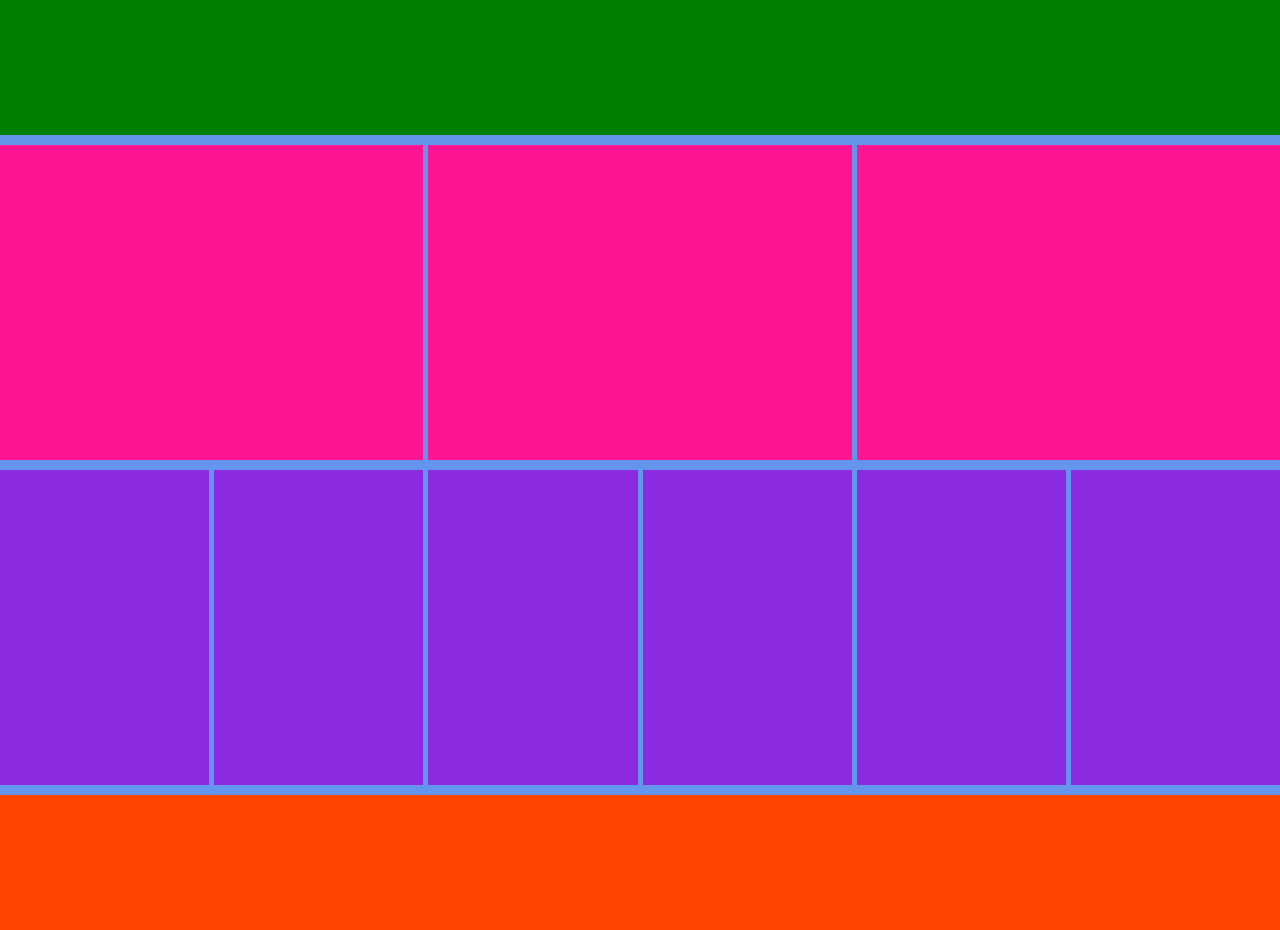
<file: yuri/layout/index.html>
<!DOCTYPE html>
<html lang="pt-br">
<head>
    <meta charset="UTF-8">
    <meta name="viewport" content="width=device-width, initial-scale=1.0">
    <link rel="stylesheet" href="style.css">
    <title>Layout maneiro</title>
</head>
<body>
    <div class="container">
        <div class="header"></div> 
        
        <div id="rosa"></div>
        <div id="rosa"></div>
        <div id="rosa"></div>

        <div id="roxo"></div>
        <div id="roxo"></div>
        <div id="roxo"></div>
        <div id="roxo"></div>
        <div id="roxo"></div>
        <div id="roxo"></div>

        <div id="rodape"></div>
    </div>

</body>
</html>
</file>
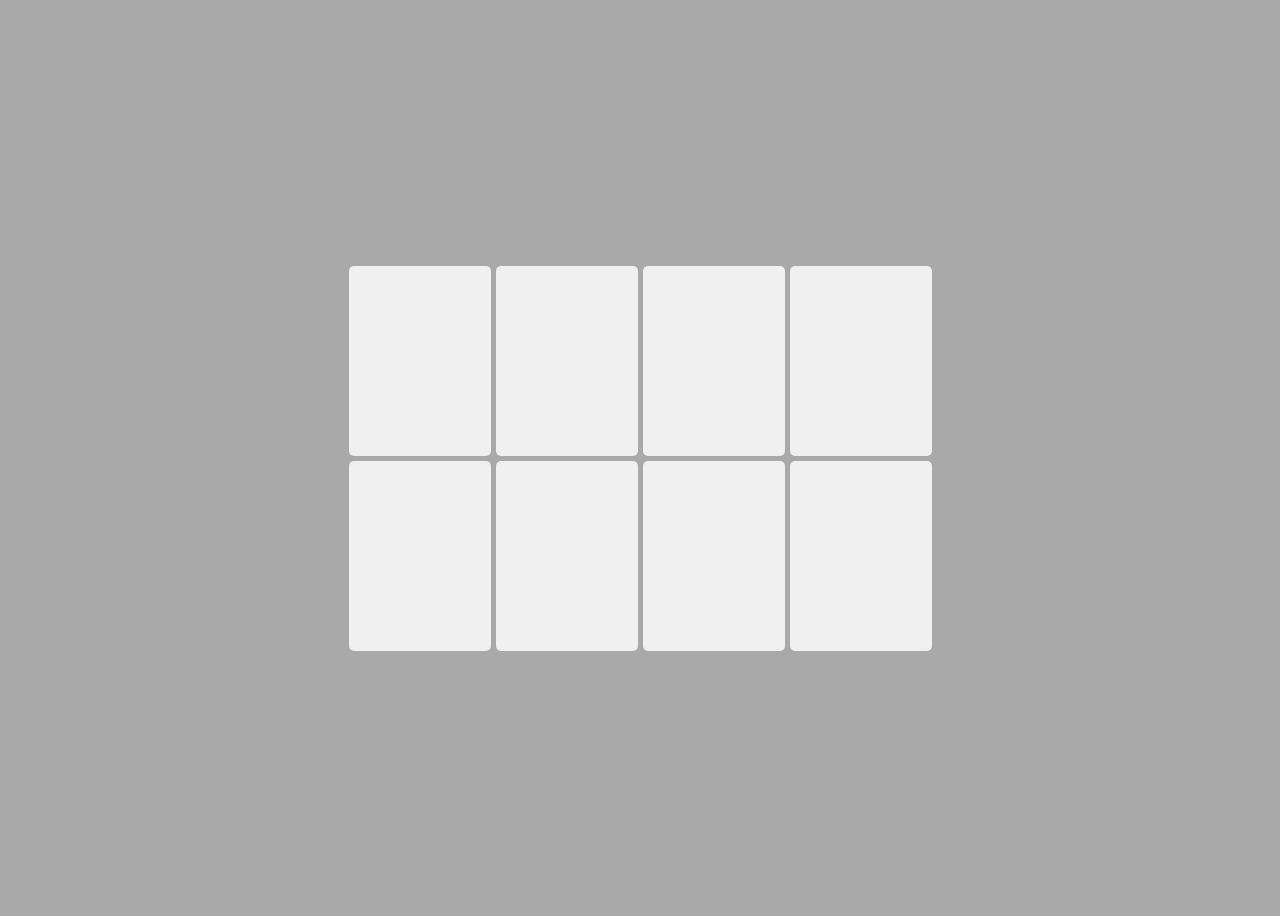
<file: yuri/memoria/index.html>
<!DOCTYPE html>
<html lang="pt-br">
<head>
    <meta charset="UTF-8">
    <meta name="viewport" content="width=device-width, initial-scale=1.0">
    <link rel="stylesheet" href="style.css">
    <title>JOGO DA MEMORIA</title>
</head>
<body>
    <div class="container">
        <div class="card" id="greedyJ">
            <label>                
                <input type="checkbox" id="gr1">
                <img src="Greedy_Joker.webp" alt="">
            </label>
        </div>
        <div class="card" id="joker">
            <label>
                <input type="checkbox" id="j1">
                <img src="Joker.webp" alt="" >
            </label>
        </div>
        <div class="card" id="greedyJ">
            <label>
                <input type="checkbox" id="gr2">
                <img src="Greedy_Joker.webp" alt="" >
            </label>
        </div>
        <div class="card" id="joker">
            <label>
                <input type="checkbox" id="j2">
                <img src="Joker.webp" alt="" >
            </label>
        </div>
        <div class="card" id="stoneJ">
            <label>
                <input type="checkbox" id="stj1">
                <img src="Stone_Joker.webp" alt="" >
            </label>
        </div>
        <div class="card" id="steelJ">
            <label>
                <input type="checkbox" id="sj1">
                <img src="Steel_Joker.webp" alt="" >
            </label>
        </div>
        <div class="card" id="stoneJ">
            <label>
                <input type="checkbox" id="stj2">
                <img src="Stone_Joker.webp" alt="" >
            </label>
        </div>
        <div class="card" id="steelJ">
            <label>
                <input type="checkbox" id="sj2">
                <img src="Steel_Joker.webp" alt="" >
            </label>
        </div>
    </div>
</body>
</html>
</file>
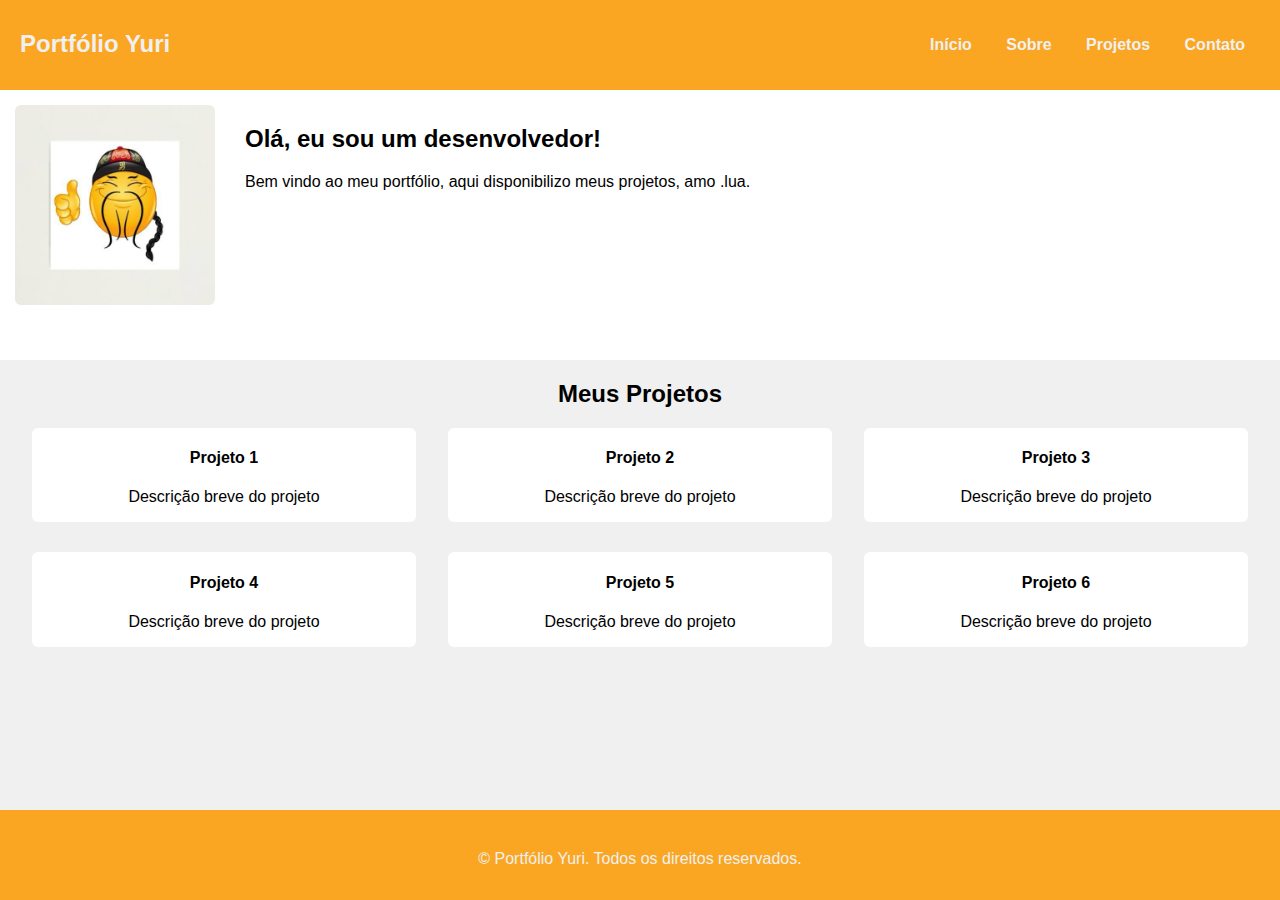
<file: yuri/portfolio yuri/index.html>
<!DOCTYPE html>
<html lang="pt-br">

<head>
    <meta charset="UTF-8">
    <meta name="viewport" content="width=device-width, initial-scale=1.0">
    <link rel="stylesheet" href="computador.css" media="(min-width: 1280px) and (min-height: 720px)">
    <link rel="stylesheet" href="celular.css" media="(max-width: 767px)">
    <link rel="stylesheet" href="tablet.css" media="(min-width: 768px) and (max-width: 1279px)">
    <title>Portfólio Yuri</title>
</head>

<body>
    <div class="container">

        <div class="header">
            <div id="header-texto">
                <h2>Portfólio Yuri</h2>
            </div>


            <div class="nav">
                <ul>
                    <li>Início</li>
                    <li>Sobre</li>
                    <li>Projetos</li>
                    <li>Contato</li>
                </ul>
            </div>
        </div>

        <div class="info-container">
            <img src="yuri.jpg" alt="">

            <div id="info-texto">
                <h2>Olá, eu sou um desenvolvedor!</h2>
                Bem vindo ao meu portfólio, aqui disponibilizo meus projetos, amo .lua.
            </div>
        </div>

        <div class="projetos-container">

            <div id="projetos-texto">
                <h2>Meus Projetos</h2>
            </div>

            <div class="projetos">
                <div class="projeto">
                    <h4>Projeto 1</h4>
                    <p>Descrição breve do projeto</p>
                </div>
                <div class="projeto">
                    <h4>Projeto 2</h4>
                    <p>Descrição breve do projeto</p>
                </div>
                <div class="projeto">
                    <h4>Projeto 3</h4>
                    <p>Descrição breve do projeto</p>
                </div>
                <div class="projeto">
                    <h4>Projeto 4</h4>
                    <p>Descrição breve do projeto</p>
                </div>
                <div class="projeto">
                    <h4>Projeto 5</h4>
                    <p>Descrição breve do projeto</p>
                </div>
                <div class="projeto">
                    <h4>Projeto 6</h4>
                    <p>Descrição breve do projeto</p>
                </div>
            </div>

        </div>

        <div class="footer">
            <p>&copy; Portfólio Yuri. Todos os direitos reservados.</p>
        </div>

    </div>
</body>

</html>
</file>
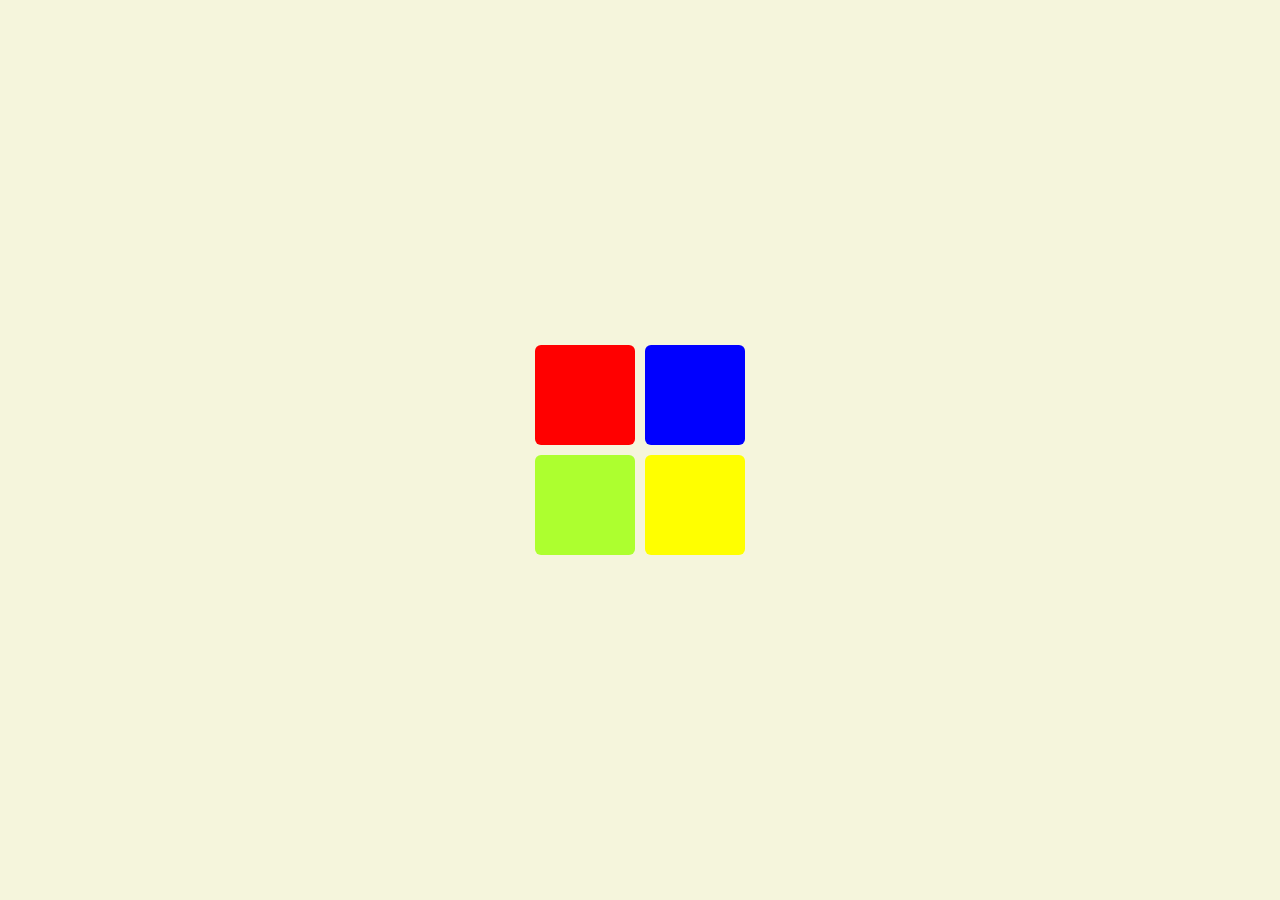
<file: yuri/quadrados/index.html>
<!DOCTYPE html>    
<html lang="pt-br">
<head >
    <meta charset="UTF-8">
    <meta name="viewport" content="width=device-width, initial-scale=1.0">
    <link rel="stylesheet" href="style.css">
    <title>gridzudo</title>
</head>
<body> 
    <div class="container">
        <div class="quadrado" id="verm"></div>
        <div class="quadrado" id="azul"></div>
        <div class="quadrado" id="verde"></div>
        <div class="quadrado" id="amare"></div>
    </div>   
</body>
</html>
</file>
<file: yuri/layout/style.css>
body {
    margin: 0;
    height: 100vh;
    background-color: cornflowerblue ;
}

.container {
    display: grid;
    height: 100%;
    width: 100%;
    grid-template-columns: 1fr 1fr 1fr 1fr 1fr 1fr;
    grid-template-rows: 15% 35% 35% 15%;
    row-gap: 10px;
    column-gap: 5px;
}



.header {
    background-color: green;
    grid-row: 1;
    grid-column: span 6;
    
}

#rosa {
    background-color: deeppink;
    grid-row: 2;
    grid-column: span 2;
}

#roxo {
    background-color: blueviolet;
    grid-row: 3;
}

#rodape {
    background-color: orangered;
    grid-row: 4;
    grid-column: span 6;
}
</file>
<file: yuri/memoria/style.css>
body {
    height: 100vh;
    background-color: darkgray;
    display: flex;
    justify-content: center;
    align-items: center
}

.container {
    display: grid inline;
    grid-template-columns: 142px 142px 142px 142px;
    grid-template-rows: 190px 190px;
    gap: 5px;
   
}

.card {
    background-color: #f0f0f0;
    border-radius: 5px;
    position: relative;
    overflow: hidden;
}

.card label {
    display: block;
    height: 100%;
    width: 100%;
    cursor: pointer;
    position: relative;
}

.card input[type="checkbox"] {
    display: none;
}

.card img {
    height: 100%;
    width: 100%;
    object-fit: cover;
    opacity: 0;
    transition: opacity 0.4s ease;    
}

.card input[type="checkbox"]:checked ~ img {
    opacity: 1 ;
}
</file>
<file: yuri/portfolio yuri/computador.css>
body {
    margin: 0;
    height: 100vh;
    background-color: #f0f0f0;
    font-family: Verdana, Geneva, Tahoma, sans-serif;
}

.container {
    display: grid;
    height: 100%;
    width: 100%;
    grid-template-rows: 10% 30% 50% 10%;
}

.header {
    display: flex;
    color: #f0f0f0;
    grid-row: 1;
    background-color: #faa622;
}

#header-texto {
    height: 50%;
    width: 50%;
    margin-left: 20px;
    margin-top: 10px;
}

.nav {
    margin-top: 20px;
    margin-right: 20px;
    text-align: end;
    height: 50%;
    width: 50%;
}

.nav ul {
    list-style-type: none
}

.nav li {
    display: inline;
    padding: 15px;
    font-weight: bold;
}

.info-container {
    grid-row: 2;
    display: flex;
    background-color: white;
}

.info-container img {
    margin: 15px;
    width: 200px;
    height: 200px;
    border-radius: 6px;
    object-fit: cover;
}

#info-texto {
    margin: 15px;
}

.projetos-container {
    grid-row: 3;
}

#projetos-texto {
    text-align: center;
}

.projetos {
    display: flex;
    justify-content: space-evenly;
    flex-wrap: wrap;
    row-gap: 30px;
}

.projeto {
    width: 30%;
    background-color: white;
    border-radius: 6px;
    text-align: center;
}

.footer  {
    grid-row: 4;
    background-color: #faa622;
    text-align: center;
    color: #f0f0f0;
}

.footer p {
    margin-top: 40px;
}
</file>
<file: yuri/portfolio yuri/celular.css>
body {
    margin: 0;
    height: 100vh;
    background-color: #f0f0f0;
    font-family: Verdana, Geneva, Tahoma, sans-serif;
}

.container {
    display: grid;
    height: 100%;
    width: 100%;
    grid-template-rows: auto auto auto auto;
}

.header {
    display: flex;
    flex-direction: column;
    align-items: center;
    background-color: #faa622;
    color: #f0f0f0;
    text-align: center;
}

#header-texto, .nav {
    width: 100%;
    margin: 10px 0;
}

.nav ul {
    list-style-type: none;
    padding: 0;
}

.nav li {
    display: block;
    padding: 10px 0;
    font-weight: bold;
    color: #f0f0f0;
}

.info-container {
    display: flex;
    flex-direction: column;
    align-items: center;
    background-color: white;
    padding: 10px;
    text-align: center;
}

.info-container img {
    width: 150px;
    height: 150px;
    border-radius: 6px;
    margin-bottom: 10px;
}

#info-texto {
    margin: 10px;
}

.projetos-container {
    padding: 10px;
}

#projetos-texto {
    text-align: center;
}

.projetos {
    display: flex;
    flex-direction: column;
    align-items: center;
    row-gap: 20px;
}

.projeto {
    width: 90%;
    background-color: white;
    border-radius: 6px;
    text-align: center;
    padding: 10px;
}

.footer {
    background-color: #faa622;
    text-align: center;
    color: #f0f0f0;
}

.footer p {
    margin: 20px 0;
}
</file>
<file: yuri/portfolio yuri/tablet.css>
body {
    margin: 0;
    height: 100vh;
    background-color: #f0f0f0;
    font-family: Verdana, Geneva, Tahoma, sans-serif;
}

.container {
    display: grid;
    height: 100%;
    width: 100%;
    grid-template-rows: auto auto auto auto;
}

.header {
    display: flex;
    flex-direction: column;
    align-items: center;
    background-color: #faa622;
    color: #f0f0f0;
    text-align: center;
}

#header-texto, .nav {
    width: 100%;
    margin: 10px 0;
}

.nav ul {
    list-style-type: none;
    padding: 0;
}

.nav li {
    display: inline-block;
    padding: 10px;
    font-weight: bold;
    color: #f0f0f0;
}

.info-container {
    display: flex;
    flex-direction: column;
    align-items: center;
    background-color: white;
    padding: 10px;
    text-align: center;
}

.info-container img {
    width: 180px;
    height: 180px;
    border-radius: 6px;
}

#info-texto {
    margin: 15px;
}

.projetos-container {
    padding: 10px;
}

#projetos-texto {
    text-align: center;
}

.projetos {
    display: flex;
    flex-wrap: wrap;
    justify-content: center;
    row-gap: 20px;
    column-gap: 20px;
}

.projeto {
    width: 45%;
    background-color: white;
    border-radius: 6px;
    text-align: center;
    padding: 10px;
}

.footer {
    background-color: #faa622;
    text-align: center;
    color: #f0f0f0;
}

.footer p {
    margin: 20px 0;
}
</file>
<file: yuri/quadrados/style.css>
body{
    margin: 0;
    height: 100vh;
    display: flex;
    background-color: beige;
    align-items: center;
    justify-content: center;
}

.container {
    display: grid;
    grid-template-columns:  100px 100px;
    grid-template-rows:  100px 100px ;
    gap: 10px;
    
}

.quadrado {
    border-radius: 6px;
}

#verm {
    background-color: red;
}

#azul {
    background-color: blue;
}

#verde {
    background-color: greenyellow;
}

#amare {
    background-color: yellow;
}
</file>
